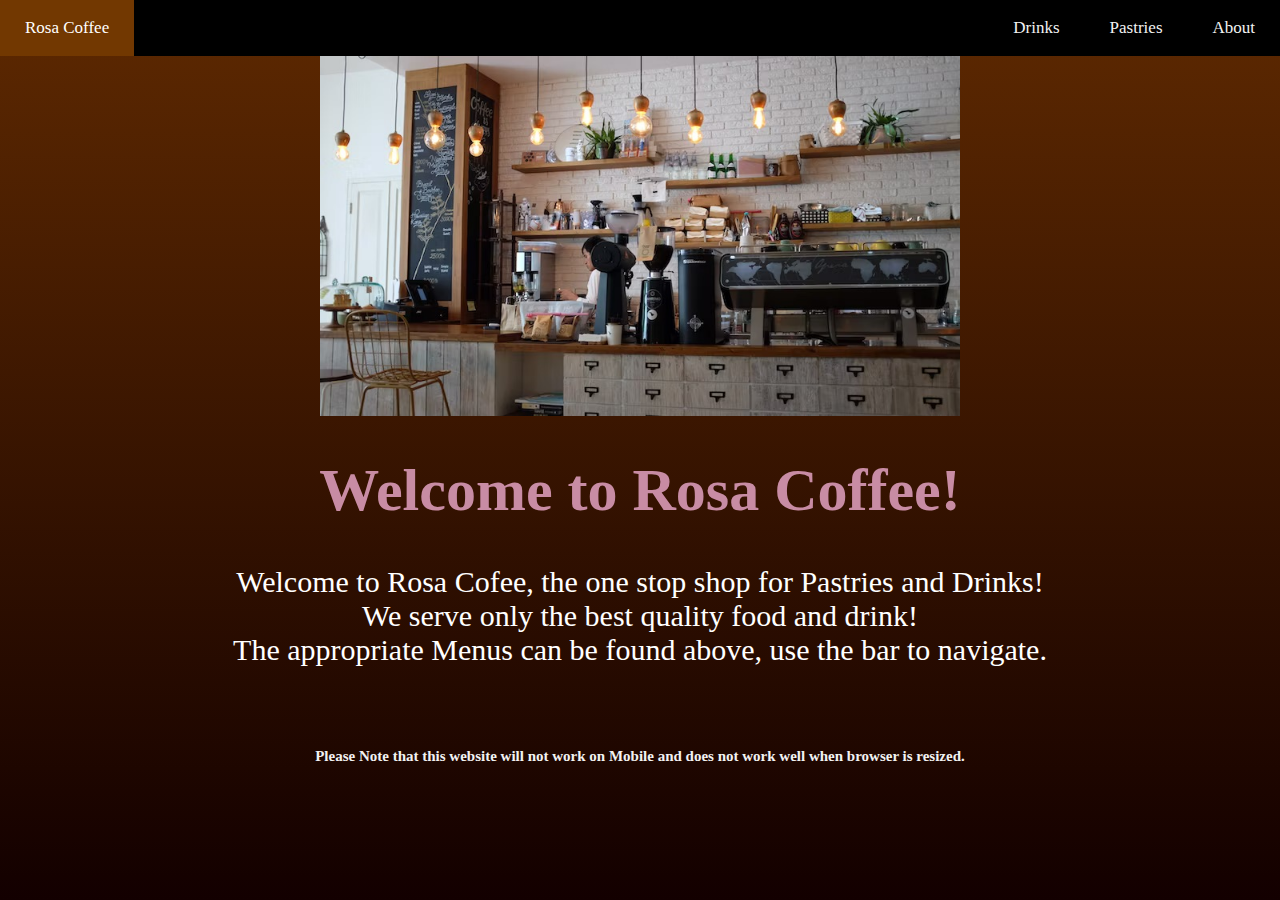
<file: index.html>
<!DOCTYPE html>
<html lang="en">
<head>
    <meta charset="UTF-8">
    <meta name="viewport" content="width=device-width, initial-scale=1.0">
    <link rel="stylesheet" href="style.css">
    <link rel="icon" type="image/x-icon" href="images/rose.png">

    <title>Rosa Coffee</title>
</head>
<body style="background-color: #bcbcbcf7;">
   
    
    <div class="topnav">

        <!-- Left-aligned links (default) -->
        <a href="index.html"  class="active">Rosa Coffee</a>
   
        
        <!-- Right-aligned links -->
        <div class="topnav-right">
          <a href="drinks.html">Drinks</a>
          <a href="pastries.html">Pastries</a>
          <a href="about.html">About</a>
        </div>
      
      </div>

<img src="images/coffee_bar.jpeg" alt="Coffee bar" class="center" class="responsive">




<h1>Welcome to Rosa Coffee! </h1>

<p>
    Welcome to Rosa Cofee, the one stop shop for Pastries and Drinks!
    <br> We serve only the best quality food and drink! <br>
    The appropriate Menus can be found above, use the bar to navigate.  
</p>
<br> <br>
<h3> Please Note that this website will not work on Mobile 
  and does not work well when browser is resized. </h3>
</body>
</html>
</file>
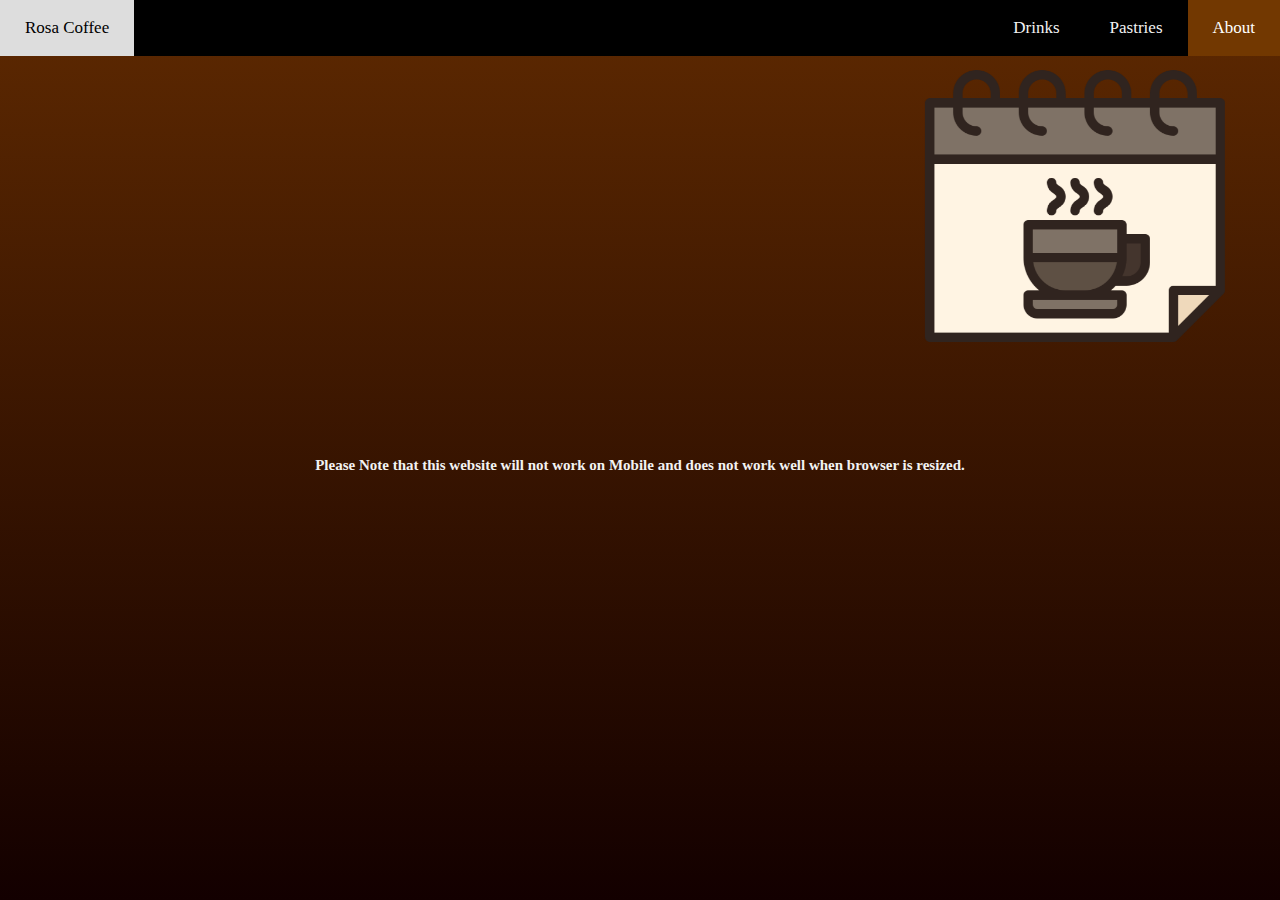
<file: about.html>
<!DOCTYPE html>
<html lang="en">
<head>
    <meta charset="UTF-8">
    <meta name="viewport" content="width=device-width, initial-scale=1.0">
    <link rel="stylesheet" href="style.css">
    <link rel="icon" type="image/x-icon" href="images/rose.png">

    <title>Rosa Coffee</title>
</head>
<body style="background-color: #bcbcbcf7;">
   
    
    <div class="topnav">

        <!-- Left-aligned links (default) -->
        <a href="index.html">Rosa Coffee</a>
   
        
        <!-- Right-aligned links -->
        <div class="topnav-right">
          <a href="drinks.html">Drinks</a>
          <a href="pastries.html">Pastries</a>
          <a href="about.html" class="active">About</a>
        </div>
      
      </div>



<div class="flip-card" style="margin-left: 900px;">
    <div class="flip-card-inner">
      <div class="flip-card-front">
        <!-- <img src="img_avatar.png" alt="Avatar" style="width:300px;height:300px;"> -->
        <img src="images/coffee_calandar.png" alt="Coffee Calendar" class="responsive" style="width:300px;height:300px;">
    </div>
      <div class="flip-card-back">
        <h1 class="opening-times">Opening Times</h1>
        
  <div class="row">
    <div class="column" >
        <h2>Monday</h2>
        <h3>9AM-5PM</h3>
        <h2>Tuesday</h2>
        <h3>9AM-5PM</h3>

    </div>
    <div class="column" style="background-color: transparent">

        <h2>Thursday</h2>
        <h3>9AM-5PM</h3>
        <h2>Friday</h2>
        <h3>8AM-3PM</h3>
    </div>
  </div>
        </div>
      </div>
    </div>
  </div> 







<br> <br>
<h3> Please Note that this website will not work on Mobile 
  and does not work well when browser is resized. </h3>
</body>
</html>



<!-- <div class="row2">
    <div class="column2">
        <h2>Monday</h2>
        <h3>9AM-5PM</h3>
        <h2>Tuesday</h2>
        <h3>9AM-5PM</h3>
        <div class="column2">
        <h2>Wednesday</h2>
        <h3>CLOSED</h3>
        <h2>Thursday</h2>
        <h3>9AM-5PM</h3>
        <h2>Friday</h2>
        <h3>8AM-3PM</h3>
    </div>
    </div> -->
</file>
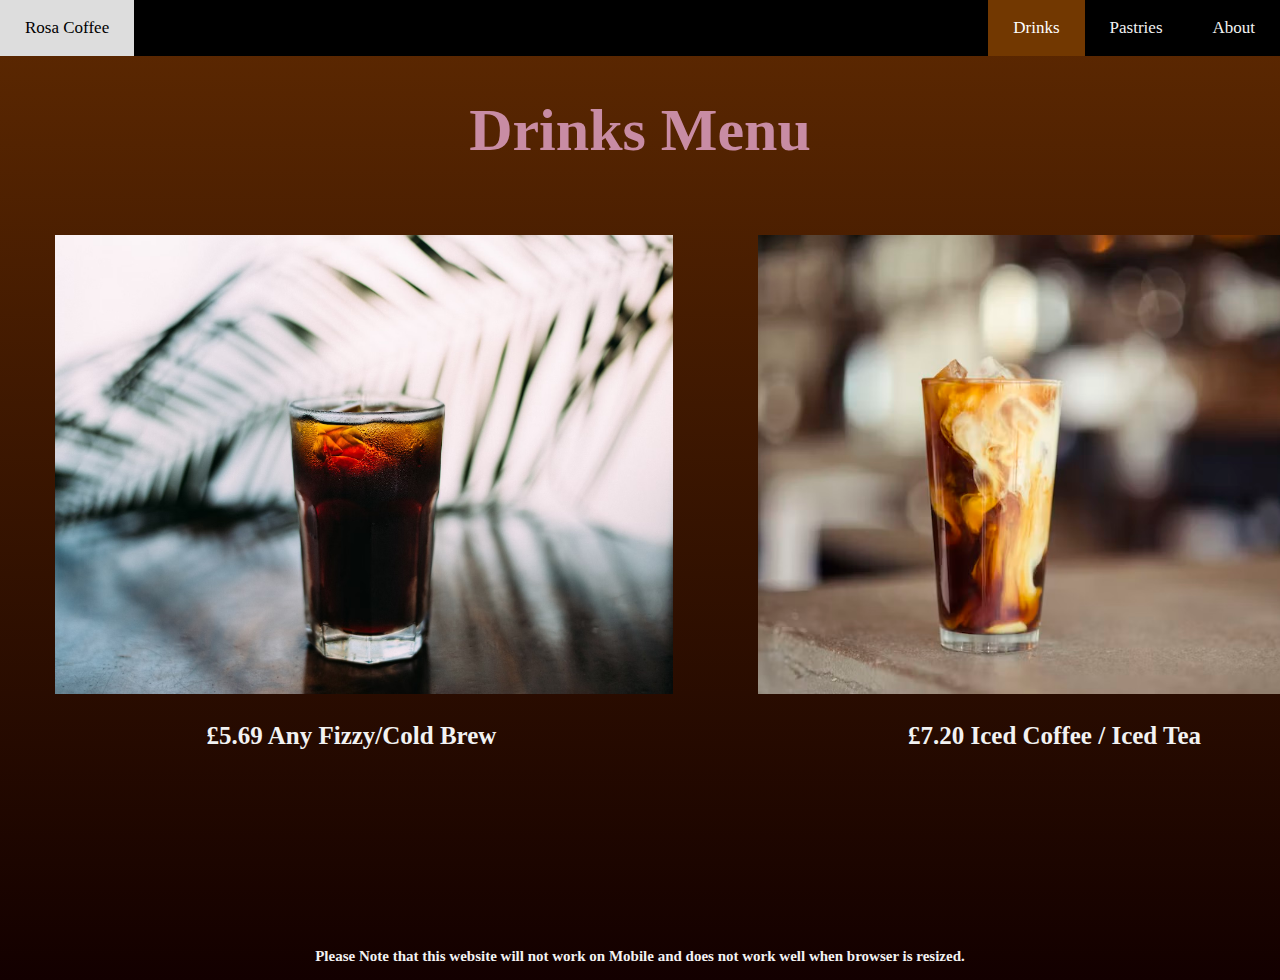
<file: drinks.html>
<!DOCTYPE html>
<html lang="en">
<head>
    <meta charset="UTF-8">
    <meta name="viewport" content="width=device-width, initial-scale=1.0">
    <link rel="stylesheet" href="style.css">
    <link rel="icon" type="image/x-icon" href="images/rose.png">

    <title>Rosa Coffee</title>
</head>
<body style="background-color: #ffffff;">
 
    
    <div class="topnav">

        <!-- Left-aligned links (default) -->
        <a href="index.html">Rosa Coffee</a>
   
        
        <!-- Right-aligned links -->
        <div class="topnav-right">
          <a href="drinks.html"  class="active">Drinks</a>
          <a href="pastries.html">Pastries</a>
          <a href="about.html">About</a>
        </div>
      
      </div>


<h1>Drinks Menu </h1>

<!--
      OLD / ORIGINAL NO FLEXBOX
<div class="row">
  <div class="column">
    <img src="images/iced_coffee.jpeg"  alt="Iced Coffee" style="margin-left:70px; width:618px; height:459px" >
    <h2 style="margin-left: 70px;">£7.20 Iced Coffee / Iced Tea   </h2>
  </div>
  <div class="column">
    <img src="images/cold_brew.jpeg" alt="Cold Brew" style="height: 459px">
    <h2>£5.69 Any Fizzy/Cold Brew</h2>
  </div>
  <div class="column">
    <img src="images/latte.jpeg" alt="Latte"style="height:370px;">
    <h2> £8.20 Any Latte </h2>
  </div>
</div> -->

<!-- FLEXBOX USAGE BELOW -->
<div class="flex-container" style="color: white;">
  <div><img src="images/cold_brew.jpeg" alt="Cold Brew" style="margin-left:25px; width:618px; height:459px">
    <h2> £5.69 Any Fizzy/Cold Brew </h2></div>
  <div><img src="images/iced_coffee.jpeg" alt="Iced Coffee" style="margin-left: 25px; width:618px; height:459px"> 
    <h2>£7.20 Iced Coffee / Iced Tea</h2> </div>
  <div><img src="images/latte.jpeg" alt="Latte"style="margin-left:25px; width:420px; height:465px">
  <h2>£8.20 Any Latte</h2></div>
</div> 







<br> <br> <br> <br> <br> <br> <br>
<h3> Please Note that this website will not work on Mobile 
  and does not work well when browser is resized. </h3>


</body>
</html>
</file>
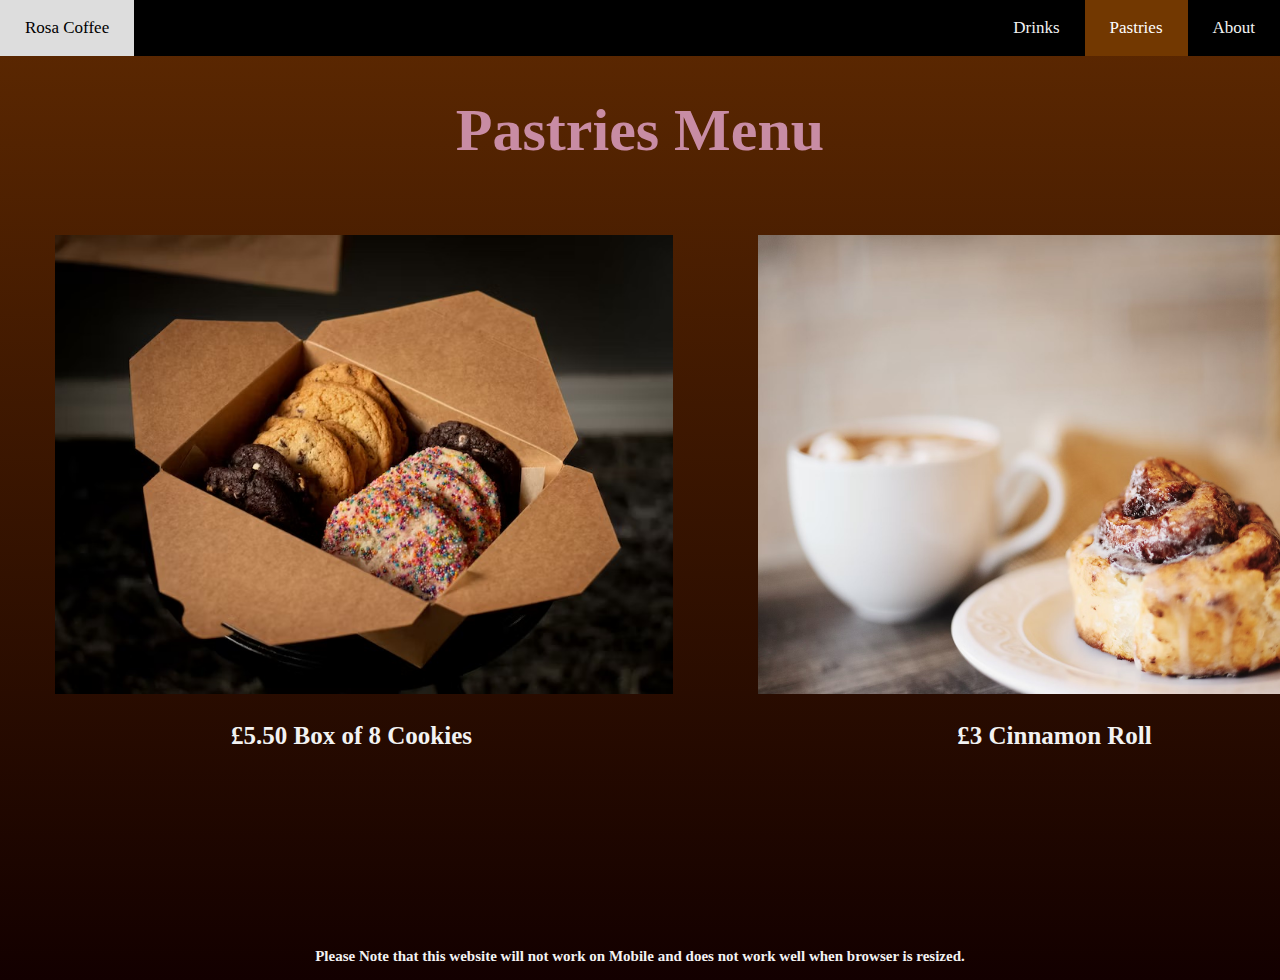
<file: pastries.html>
<!DOCTYPE html>
<html lang="en">
<head>
    <meta charset="UTF-8">
    <meta name="viewport" content="width=device-width, initial-scale=1.0">
    <link rel="stylesheet" href="style.css">
    <link rel="icon" type="image/x-icon" href="images/rose.png">

    <title>Rosa Coffee</title>
</head>
<body style="background-color: #ffffff;">
 
    
    <div class="topnav">

        <!-- Left-aligned links (default) -->
        <a href="index.html">Rosa Coffee</a>
   
        
        <!-- Right-aligned links -->
        <div class="topnav-right">
          <a href="drinks.html">Drinks</a>
          <a href="pastries.html" class="active">Pastries</a>
          <a href="about.html">About</a>
        </div>
      
      </div>


<h1>Pastries Menu </h1>



<div class="flex-container" style="color: white;">
  <div><img src="images/cookies.jpeg" alt="Cold Brew" style="margin-left:25px; width:618px; height:459px">
    <h2> £5.50 Box of 8 Cookies </h2></div>
  <div><img src="images/cinnamon_roll.jpeg" alt="Iced Coffee" style="margin-left: 25px; width:618px; height:459px"> 
    <h2>£3 Cinnamon Roll</h2> </div>
  <div><img src="images/pain_au_chocolat.jpeg" alt="Latte"style="margin-left:25px; width:420px; height:465px">
  <h2>£6 Pain Au Chocolat</h2></div>
</div> 

<!-- <div class="row">
  <div class="column">
    <img src="images/cookies.jpeg"  alt="Box of Cookies" style="margin-left:70px; width:618px; height:459px" >
    <h2 style="margin-left: 70px;">£5.50 Box of 8 Cookies</h2>
  </div>
  <div class="column">
    <img src="images/cinnamon_roll.jpeg" alt="Cinnamon Roll" style="height: 459px">
    <h2>£3 Cinnamon Roll</h2>
  </div>
  <div class="column">
    <img src="images/pain_au_chocolat.jpeg" alt="Pain Au Chocolat"style="height:370px;">
    <h2> £6 Pain Au Chocolat </h2>
  </div>
</div> -->

<br> <br> <br> <br> <br> <br> <br>
<h3> Please Note that this website will not work on Mobile 
  and does not work well when browser is resized. </h3>

</body>
</html>
</file>
<file: style.css>
@import url('https://fonts.googleapis.com/css2?family=Playfair+Display:ital,wght@0,400..900;1,400..900&display=swap');


h1 {
    color: 		#C88CA4;
    font-size: 60px; 
    font-family: 'Playfair', 'Gill Sans','Trebuchet MS';
    text-align: center;
    
}

body {
  background: linear-gradient(rgb(94, 41, 1), rgb(19, 0, 0));
  background-repeat: no-repeat;
  min-height: 100vh;
  margin: 0;
}

p {
    color: white ;
    font-size: 30px;
    text-align: center
}


h2 {
  color: white;
}

.center {
    display: block;
    margin-left: auto;
    margin-right: auto;
    width: 50%;
  }

 /* Three image containers (use 25% for four, and 50% for two, etc) */
 .column {
    flex: 50%;
    /* float: left; */
    width: 32%;
    height: 100%;
    
    /* border: #9d0707 solid 2px; */
  }
  

  .row {
    display: flex;
    /* border: white solid 2px; */
  }


  /* Clear floats after image containers */
  .row::after {
    content: "";
    clear: both;
    display: table;
    
  } 



  /* Add a black background color to the top navigation */
.topnav {
    position: relative;
    background-color: #000000;
    overflow: hidden;
  }
  
  /* Style the links inside the navigation bar */
  .topnav a {
    float: left;
    color: #f2f2f2;
    text-align: center;
    padding: 18px 25px;
    text-decoration: none;
    font-size: 17px;
  }
  
  /* Change the color of links on hover */
  .topnav a:hover {
    background-color: #ddd;
    color: black;
  }
  
  /* Add a color to the active/current link */
  .topnav a.active {
    background-color: #723801;
    color: white;
  }
  
  /* Centered section inside the top navigation */
  .topnav-centered a {
    float: none;
    position: absolute;
    top: 50%;
    left: 50%;
    transform: translate(-50%, -50%);
  }
  
  /* Right-aligned section inside the top navigation */
  .topnav-right {
    float: right;
  }
  
  /* Responsive navigation menu - display links on top of each other instead of next to each other (for mobile devices) */
  @media screen and (max-width: 600px) {
    .topnav a, .topnav-right {
      float: none;
      display: block;
    }
  
    .topnav-centered a {
      position: relative;
      top: 0;
      left: 0;
      transform: none;
    }
  }


h3 {
  color: #f2f2f2;
  text-align: center;
  font-size: 15px;
}
h2 {
  color: #f2f2f2;
  text-align: center;
  font-size: 25px;





}
.opening-times {
  color:white;
  text-align: center;
  font-size: 40px;
}


 /* The flip card container - set the width and height to whatever you want. We have added the border property to demonstrate that the flip itself goes out of the box on hover (remove perspective if you don't want the 3D effect */
 .flip-card {
  background-color: transparent;
  width: 350px;
  height: 350px;
  border: 0px solid #f1f1f1;
  perspective: 1000px; /* Remove this if you don't want the 3D effect */
}

/* This container is needed to position the front and back side */
.flip-card-inner {
  position: relative;
  width: 100%;
  height: 100%;
  text-align: center;
  transition: transform 0.8s;
  transform-style: preserve-3d;
  backface-visibility: hidden
}

/* Do an horizontal flip when you move the mouse over the flip box container */
.flip-card:hover .flip-card-inner {
  transform: rotateY(180deg);
}

/* Position the front and back side */
.flip-card-front, .flip-card-back {
  position: absolute;
  width: 100%;
  height: 100%;
  -webkit-backface-visibility: hidden; /* Safari */
  backface-visibility: hidden;
  transform: rotateX(0deg);
}

/* Style the front side (fallback if image is missing) */
.flip-card-front {
  background-color: #bbbbbb00;
  color: black;
}

/* Style the back side */
.flip-card-back {
  background-color: rgb(0, 0, 0);
  color: white;
  transform: rotateY(180deg);
} 


.flex-container {
  display: flex;
  background-color: rgba(30, 143, 255, 0);
  
}

.flex-container > div {
  background-color: #f1f1f100;
  margin: 10px;
  padding: 20px;
  font-size: 30px;
}
</file>
